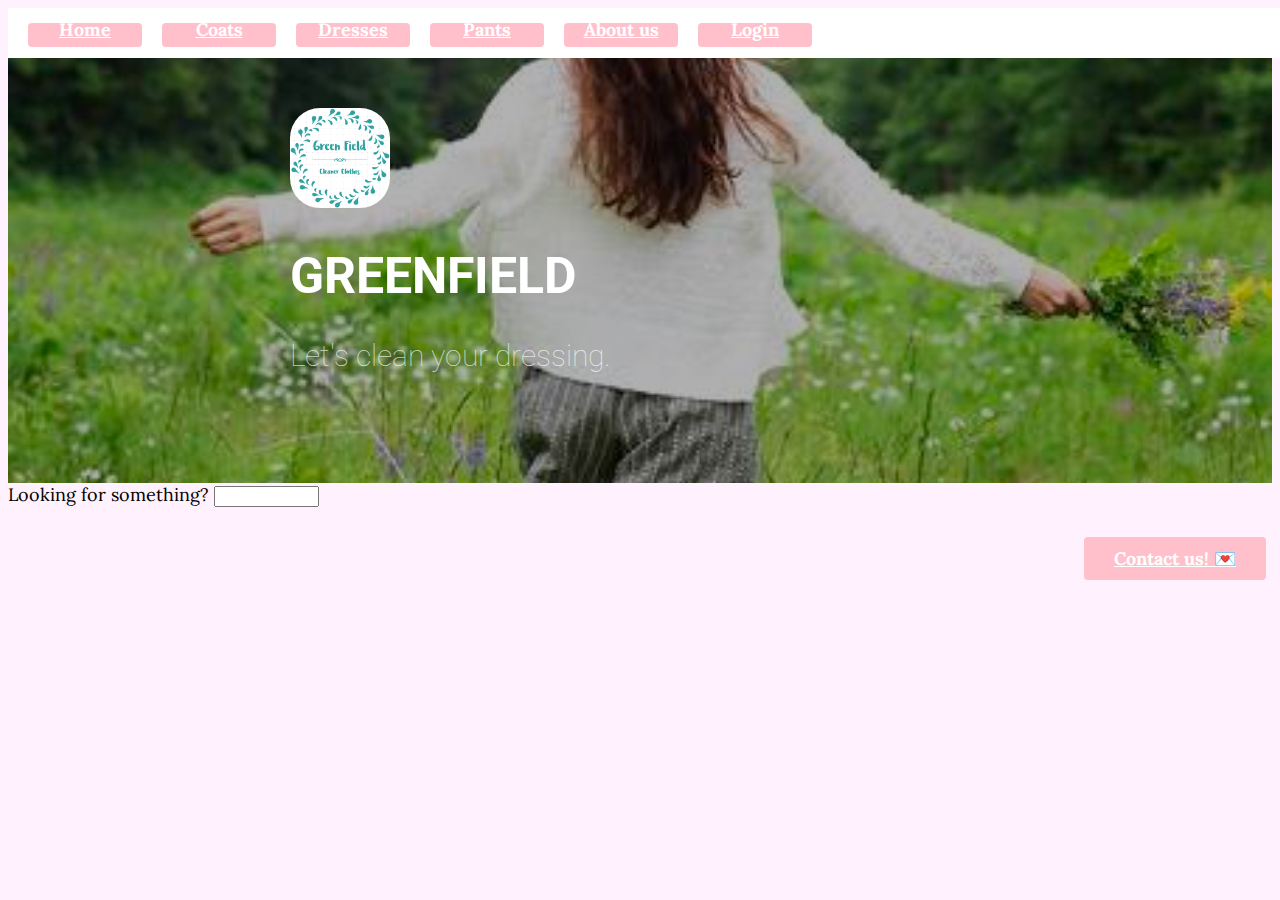
<file: index.html>
<!DOCTYPE html>


<html>

	<head>
		<title>Greenfield</title>
		<meta charset="utf-8">
		<link rel="stylesheet" href="css/style.css">
	</head>
	<body>
		
			<div id="navbar">
				<div id="navbar-right">
					<a href="index.html" class="btn-pink">Home</a>
					<a href="#"class="btn-pink">Coats</a>
					<a href="#"class="btn-pink">Dresses</a>
					<a href="pants.html"class="btn-pink">Pants</a>
					<a href="whoarewe.html" class="btn-pink">About us</a>
					<a href="login.html" class="btn-pink"> Login </a>
				</div>
			</div>
		
			<div class="banner">
			<div class="container">
				<img class="logo" src="images/logo.png" alt="logo">
				<h1>GREENFIELD</h1>
				<h2>Let's clean your dressing.</h2>
				
			</div>
			</div>
		</div>

		
		</div>
			<div>
				<label for="name"> Looking for something? </label>

				<input type="text" 
				id="name" 
				name="name" 
				required
      			 minlength="4" maxlength="8" size="10">
			</div>
			<div>
				<a href="contactus.html"class="btn-index" target="_blank">Contact us! 💌 </a>
			</div>
	</body>
</html>
</file>
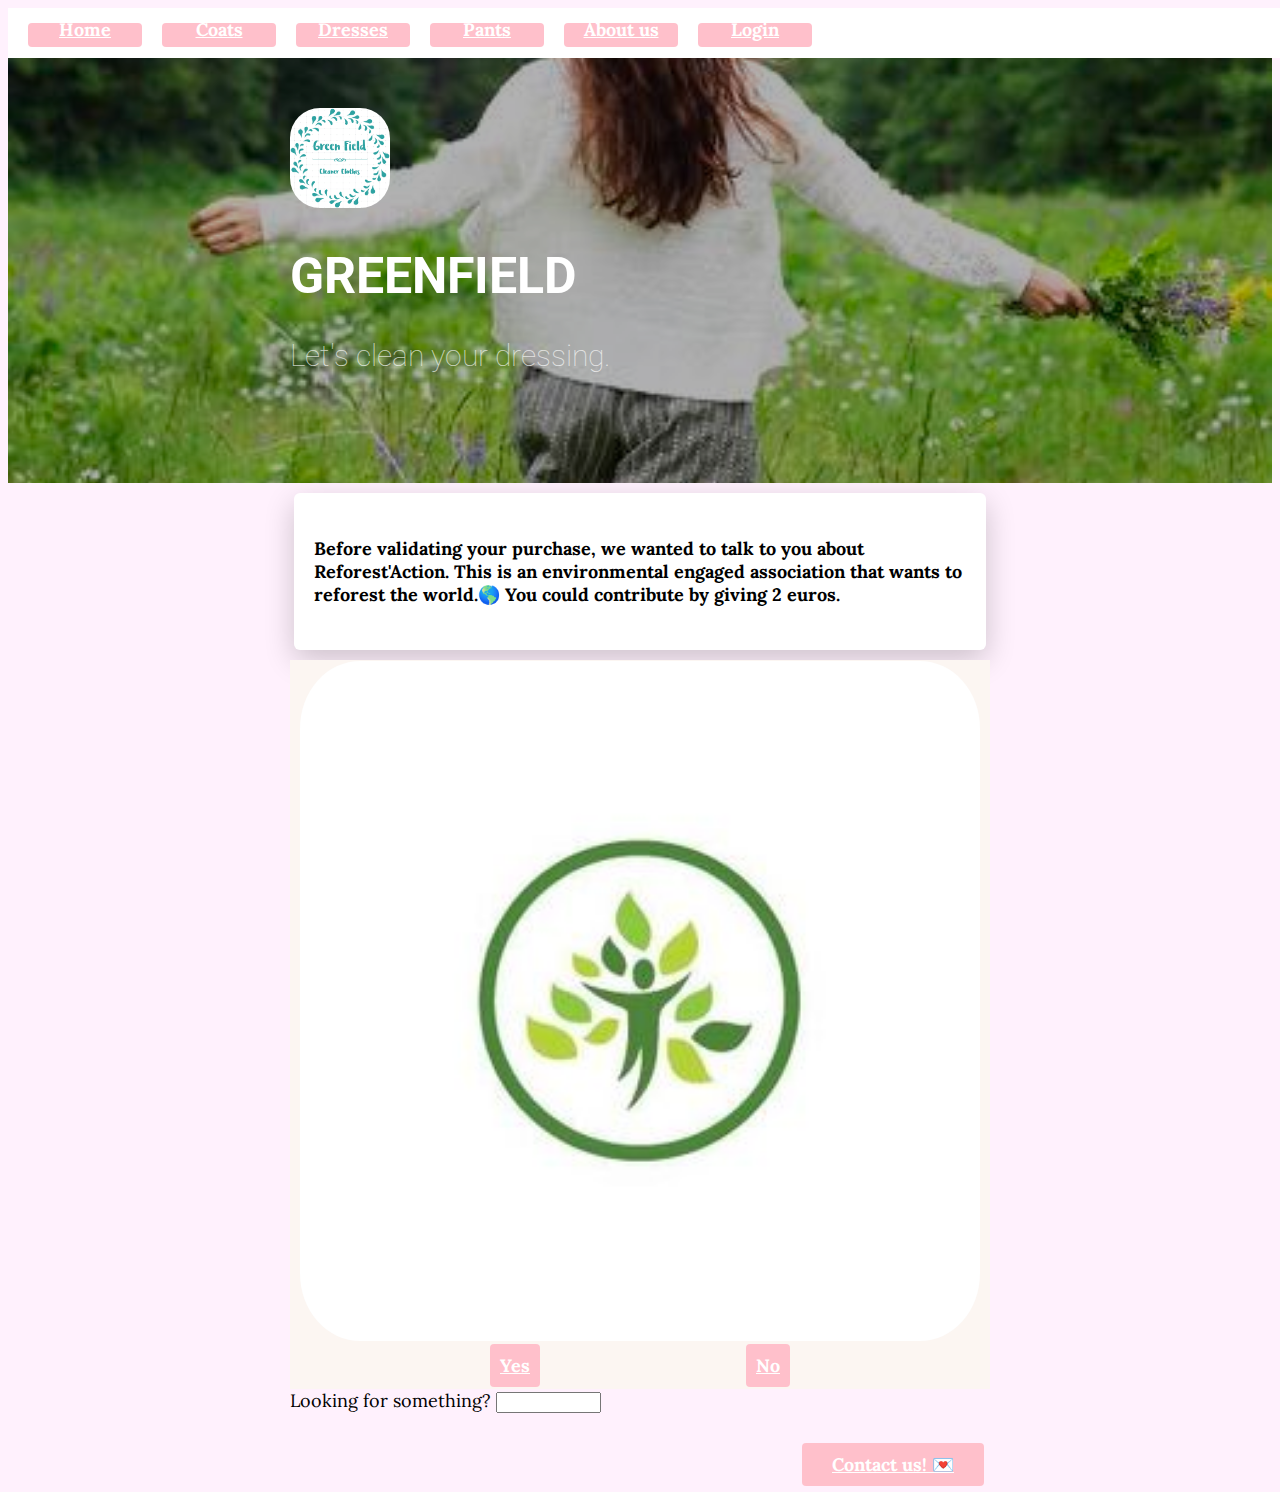
<file: asso.html>
<!DOCTYPE html>


<html>

	<head>
		<title>Greenfield</title>
		<meta charset="utf-8">
		<link rel="stylesheet" href="css/style.css">
	</head>
	<body>
		<div id="navbar">
				<div id="navbar-right">
					<a href="index.html" class="btn-pink">Home</a>
					<a href="#"class="btn-pink">Coats</a>
					<a href="#"class="btn-pink">Dresses</a>
					<a href="pants.html"class="btn-pink">Pants</a>
					<a href="whoarewe.html" class="btn-pink">About us</a>
					<a href="login.html" class="btn-pink"> Login </a>
				</div>
			</div>
		<div class="banner">
			<div class="container">
				<img class="logo" src="images/logo.png" alt="logo">
				<h1>GREENFIELD</h1>
				<h2>Let's clean your dressing.</h2>
				
			</div>
		</div>
		<div class="container"> 
	
			<div class="card">
			
			<h4>
				Before validating your purchase, we wanted to talk to you about Reforest'Action. This is an environmental engaged association that wants to reforest the world.🌎
				You could contribute by giving 2 euros. 
			</h4>
			</div>

			<div class="cards">
				<img class="logo-ra" src="images/ra.jpg" alt="logo RA">
				<a href="login.html" class="btn-ra">Yes</a>
				<a href="login.html" class="btn-ra">No</a>
			</div>


				<label for="name"> Looking for something? </label>

				<input type="text" 
				id="name" 
				name="name" 
				required
      			 minlength="4" maxlength="8" size="10">
			
			<div>
				<a href="contactus.html"class="btn-index" target="_blank">Contact us! 💌 </a>
			</div>
	</body>
</html>
</file>
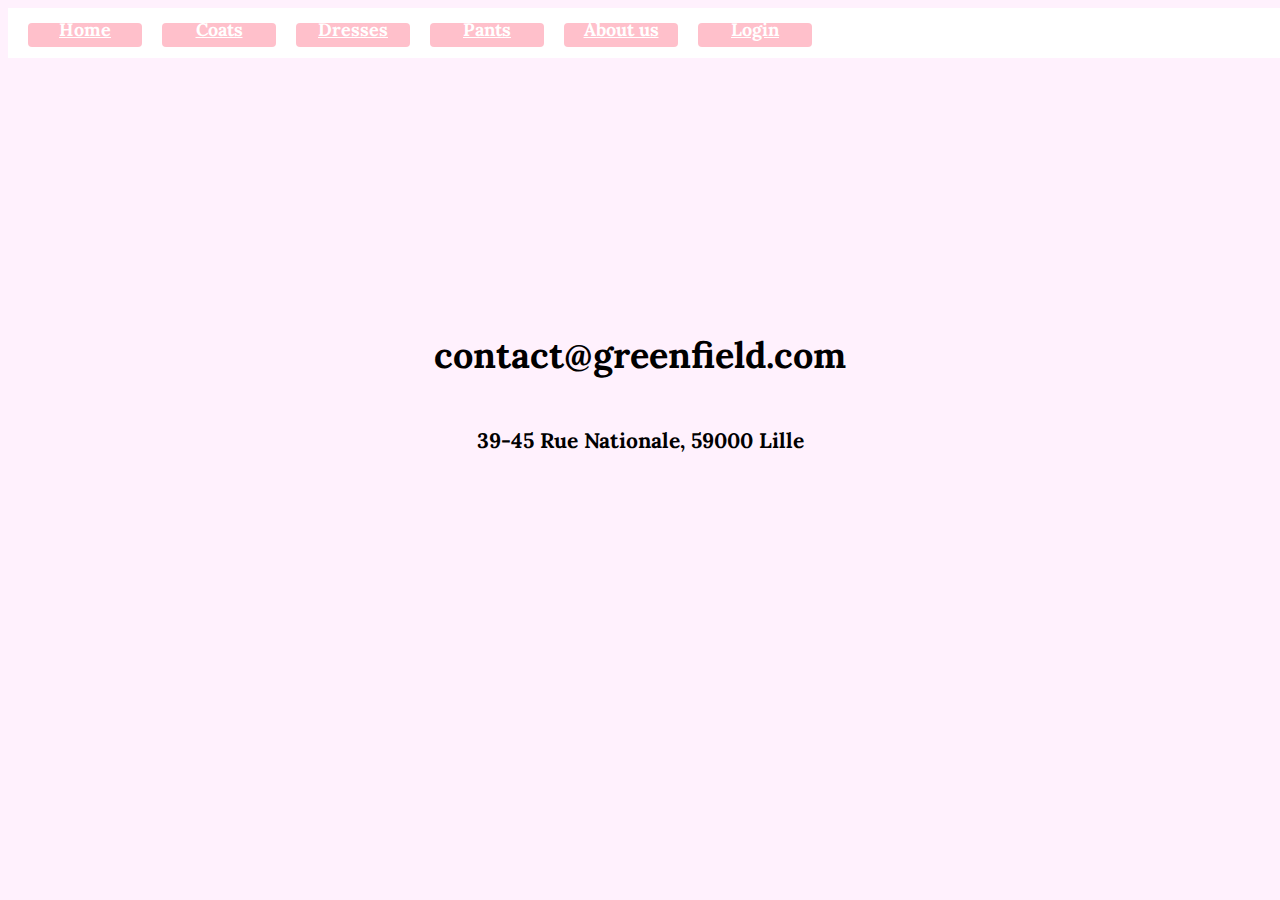
<file: contactus.html>
<!DOCTYPE html>


<html>

	<head>
		<title>Greenfield</title>
		<meta charset="utf-8">
		<link rel="stylesheet" href="css/style.css">
	</head>
	<body>
		<div id="navbar">
				<div id="navbar-right">
					<a href="index.html" class="btn-pink">Home</a>
					<a href="#"class="btn-pink">Coats</a>
					<a href="#"class="btn-pink">Dresses</a>
					<a href="pants.html"class="btn-pink">Pants</a>
					<a href="whoarewe.html" class="btn-pink">About us</a>
					<a href="login.html" class="btn-pink"> Login </a>
				</div>
			</div>
			<div class="contact">	
				<h1>
					contact@greenfield.com
				</h1>
				<h3>
					39-45 Rue Nationale, 59000 Lille
				</h3>	
			</div>
	</body>
</html>
</file>
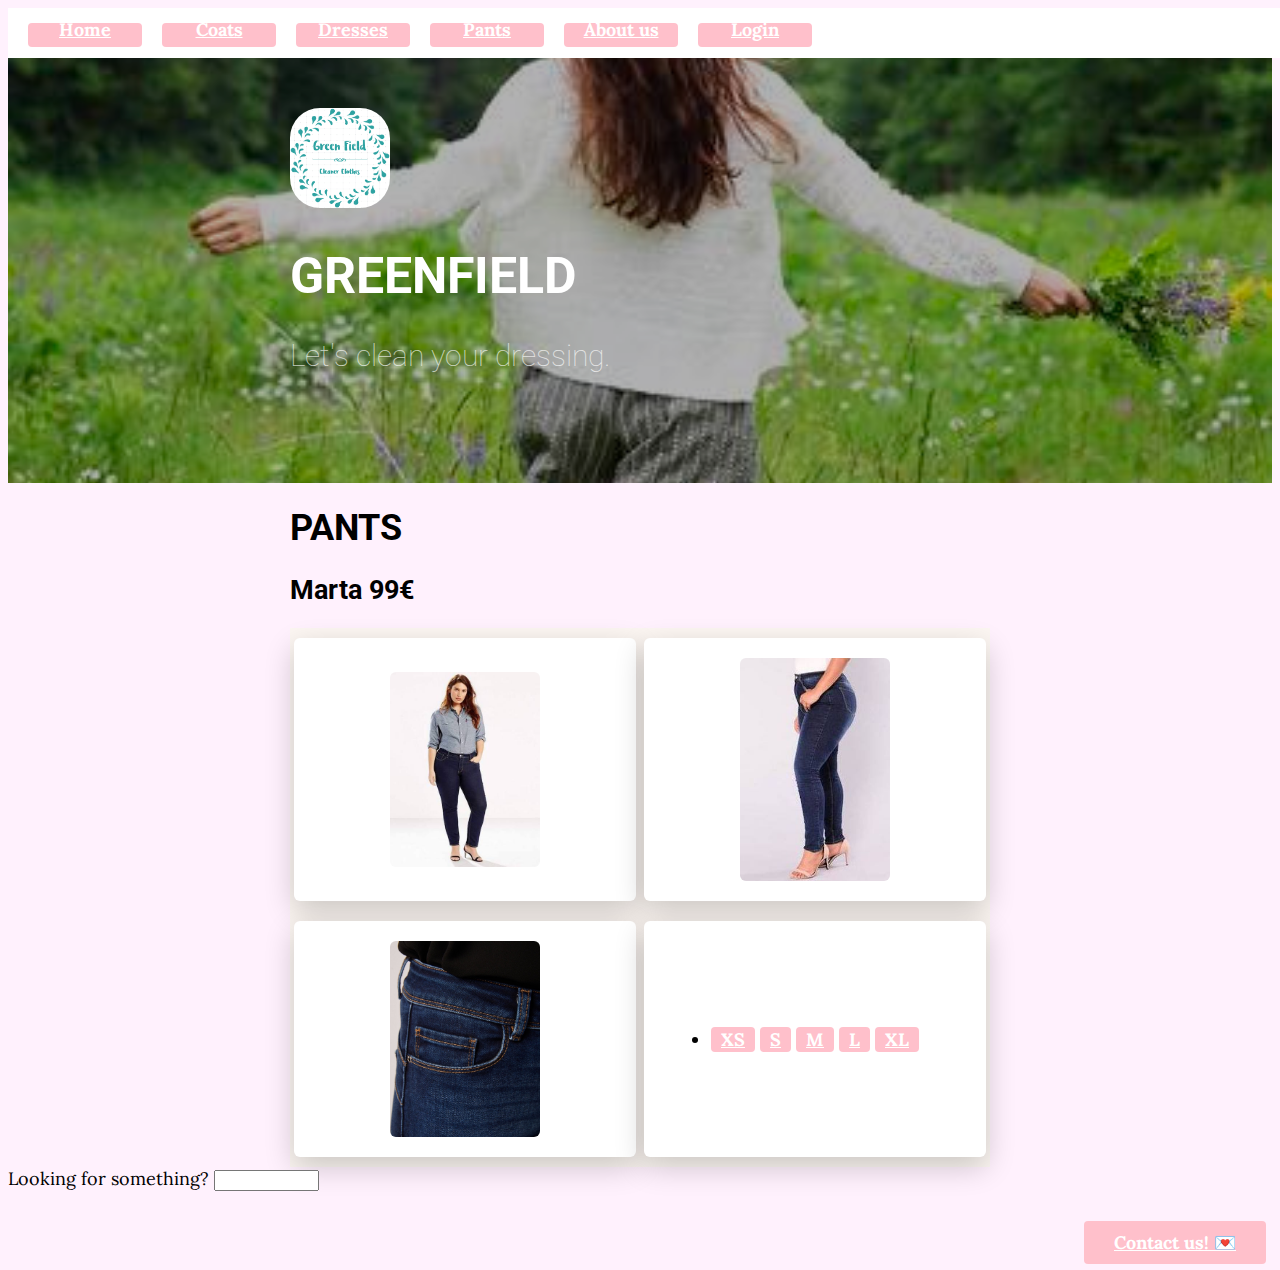
<file: jean.html>
<!DOCTYPE html>


<html>
	<head>
		<title>Greenfield</title>
		<meta charset="utf-8">
		<link rel="stylesheet" href="css/style.css">
	</head>
	<body>
		<div id="navbar">
				<div id="navbar-right">
					<a href="index.html" class="btn-pink">Home</a>
					<a href="#"class="btn-pink">Coats</a>
					<a href="#"class="btn-pink">Dresses</a>
					<a href="pants.html"class="btn-pink">Pants</a>
					<a href="whoarewe.html" class="btn-pink">About us</a>
					<a href="login.html" class="btn-pink"> Login </a>
				</div>
			</div>
	
		
		<div class="banner">
			<div class="container">
				<img class="logo" src="images/logo.png" alt="logo">
				<h1>GREENFIELD</h1>
				<h2>Let's clean your dressing.</h2>
				
			</div>
		</div>

		<div class="container">			
			<h1>
				PANTS
			</h1>
		

			<h2>Marta 99€</h2>
				<div class="cards">
					<div class="card">
						<img src="images/marta.jpg" >
					</div>
					<div class="card">
						<img src="images/jeanback.jpg" >
					</div>
					<div class="card">
						<img src="images/view.jpg" >
					</div>
						
					
						<div class="card">
							
							<li>

								<a href="asso.html" class="btn-size">XS</a>
								<a href="asso.html" class="btn-size">S</a>
								<a href="asso.html" class="btn-size">M</a>
								<a href="asso.html" class="btn-size">L</a>
								<a href="asso.html" class="btn-size">XL</a>
							</li>
						</div>
					</div>
				</div>
		</div>	

		

				<label for="name"> Looking for something? </label>

				<input type="text" 
				id="name" 
				name="name" 
				required
      			 minlength="4" maxlength="8" size="10">
			
			<div>
				<a href="contactus.html"class="btn-index" target="_blank">Contact us! 💌 </a>
			</div>
	</body>
</html>
</file>
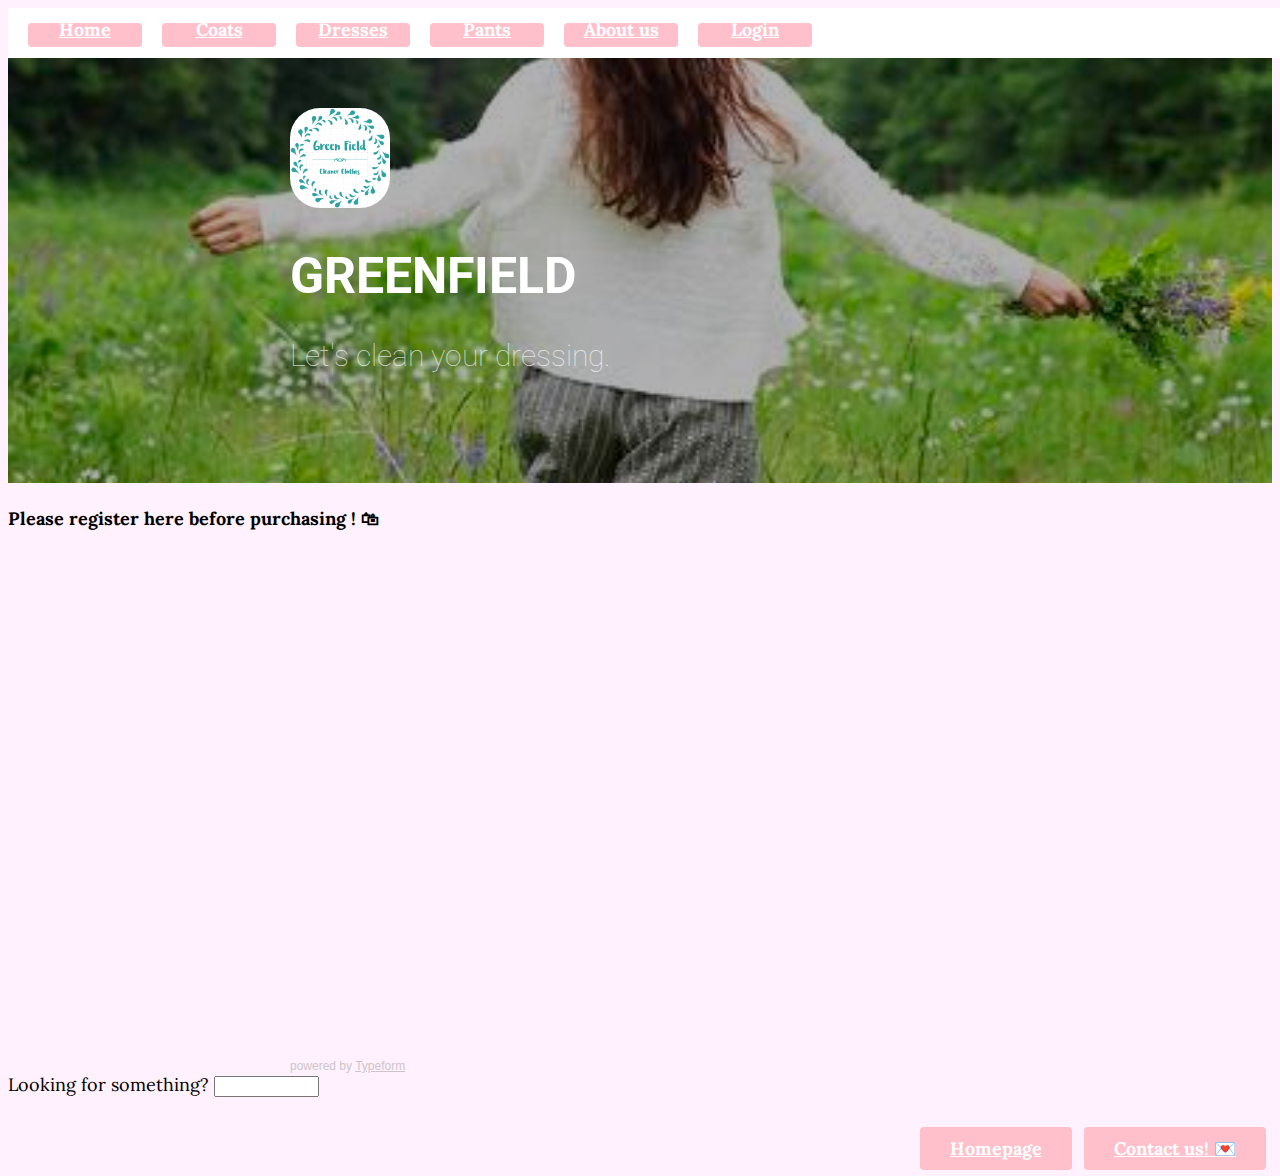
<file: login.html>
<!DOCTYPE html>


<html>

	<head>
		<title>Greenfield</title>
		<meta charset="utf-8">
		<link rel="stylesheet" href="css/style.css">
	</head>
	<body>
		<div id="navbar">
				<div id="navbar-right">
					<a href="index.html" class="btn-pink">Home</a>
					<a href="#"class="btn-pink">Coats</a>
					<a href="#"class="btn-pink">Dresses</a>
					<a href="pants.html"class="btn-pink">Pants</a>
					<a href="whoarewe.html" class="btn-pink">About us</a>
					<a href="login.html" class="btn-pink"> Login </a>
				</div>
			</div>
		
		
		<div class="banner">
			<div class="container">
				<img class="logo" src="images/logo.png" alt="logo">
				<h1>GREENFIELD</h1>
				<h2>Let's clean your dressing.</h2>
				
			</div>
		</div>

		<h4>
			Please register here before purchasing ! 🛍
		</h4>

		<div class="container"> 
			
			<div class="typeform-widget" data-url="https://form.typeform.com/to/oTEYUgqD" style="width: 100%; height: 500px;"></div> <script> (function() { var qs,js,q,s,d=document, gi=d.getElementById, ce=d.createElement, gt=d.getElementsByTagName, id="typef_orm", b="https://embed.typeform.com/"; if(!gi.call(d,id)) { js=ce.call(d,"script"); js.id=id; js.src=b+"embed.js"; q=gt.call(d,"script")[0]; q.parentNode.insertBefore(js,q) } })() </script> <div style="font-family: Sans-Serif;font-size: 12px;color: #999;opacity: 0.5; padding-top: 5px;"> powered by <a href="https://admin.typeform.com/signup?utm_campaign=oTEYUgqD&utm_source=typeform.com-01EP43G7H1XTHWFH50S9V65BB6-free&utm_medium=typeform&utm_content=typeform-embedded-poweredbytypeform&utm_term=EN" style="color: #999" target="_blank">Typeform</a> 
			</div>

		</div>
		
		
				<label for="name"> Looking for something? </label>

				<input type="text" 
				id="name" 
				name="name" 
				required
      			 minlength="4" maxlength="8" size="10">
			<div>
				<a href="contactus.html"class="btn-index" target="_blank">Contact us! 💌 </a>
			</div>
			<div>
				<a href="index.html" class="btn-index" target="_blank"> Homepage </a>
			</div>
	</body>
</html>
</file>
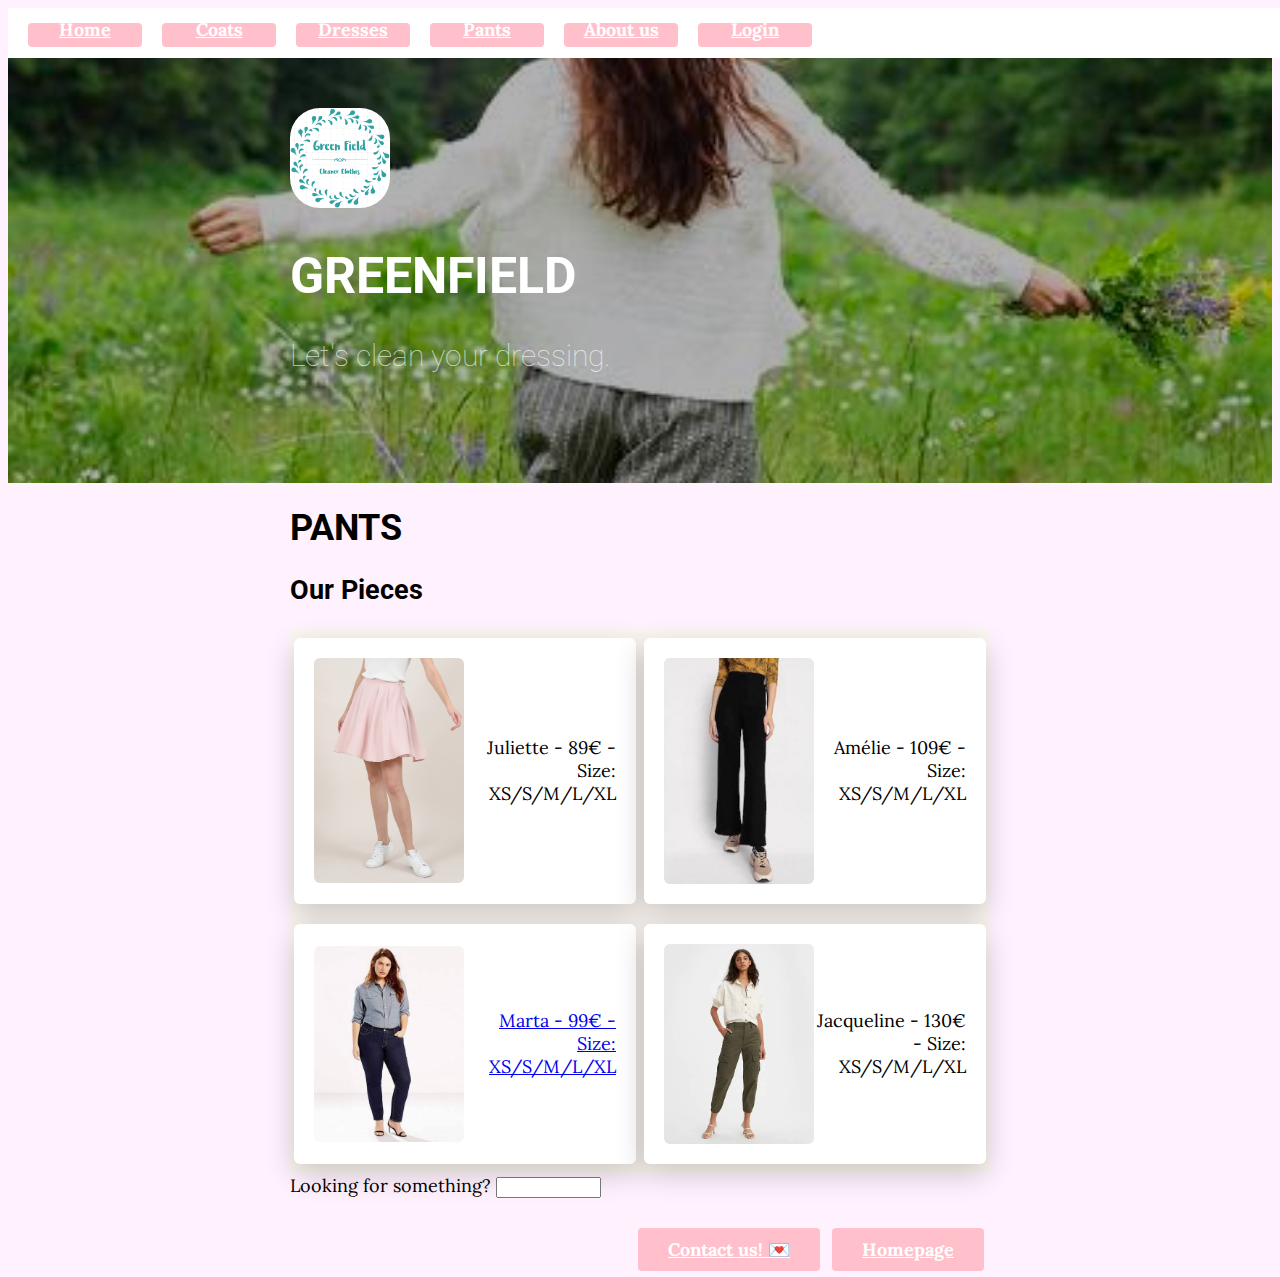
<file: pants.html>
<!DOCTYPE html>


<html>

	<head>
		<title>Greenfield</title>
		<meta charset="utf-8">
		<link rel="stylesheet" href="css/style.css">

	</head>
	<body>
		<div id="navbar">
				<div id="navbar-right">
					<a href="index.html" class="btn-pink">Home</a>
					<a href="#"class="btn-pink">Coats</a>
					<a href="#"class="btn-pink">Dresses</a>
					<a href="pants.html"class="btn-pink">Pants</a>
					<a href="whoarewe.html" class="btn-pink">About us</a>
					<a href="login.html" class="btn-pink"> Login </a>
				</div>
			</div>
	

		<div class="banner">
			<div class="container">
				<img class="logo" src="images/logo.png" alt="logo">
				<h1>GREENFIELD</h1>
				<h2>Let's clean your dressing.</h2>
				

			</div>

		</div>

	<div class="container"> 

			<h1>
				PANTS
			</h1>
		

			<h2>Our Pieces</h2>

			<div class="cards">
				<div class="card">
					<img src="images/juliette.jpg" alt="juliette">
					<p>Juliette - 89€ - Size: XS/S/M/L/XL</p>
				</div>
					
				<div class="card">
					<img src="images/amelie.jpg" alt="amelie">
					<p>Amélie - 109€ - Size: XS/S/M/L/XL</p>
				</div>

				<div class="card">
					<img src="images/marta.jpg" alt="marta">
					<a href="jean.html">Marta - 99€ - Size: XS/S/M/L/XL</a>
				
				</div>

				<div class="card">
					<img src="images/jacqueline.jpg" alt="jacqueline">
					<p>Jacqueline - 130€ - Size: XS/S/M/L/XL</p>
				</div>
			</div>
		<div>
			
		</div>

				<label for="name"> Looking for something? </label>

				<input type="text" 
				id="name" 
				name="name" 
				required
      			 minlength="4" maxlength="8" size="10">
			<div>
			<a href="index.html" class="btn-index" target="_blank"> Homepage </a>
		</div>
			<div>
				<a href="contactus.html"class="btn-index" target="_blank">Contact us! 💌 </a>
			</div>
	</body>
</html>
</file>
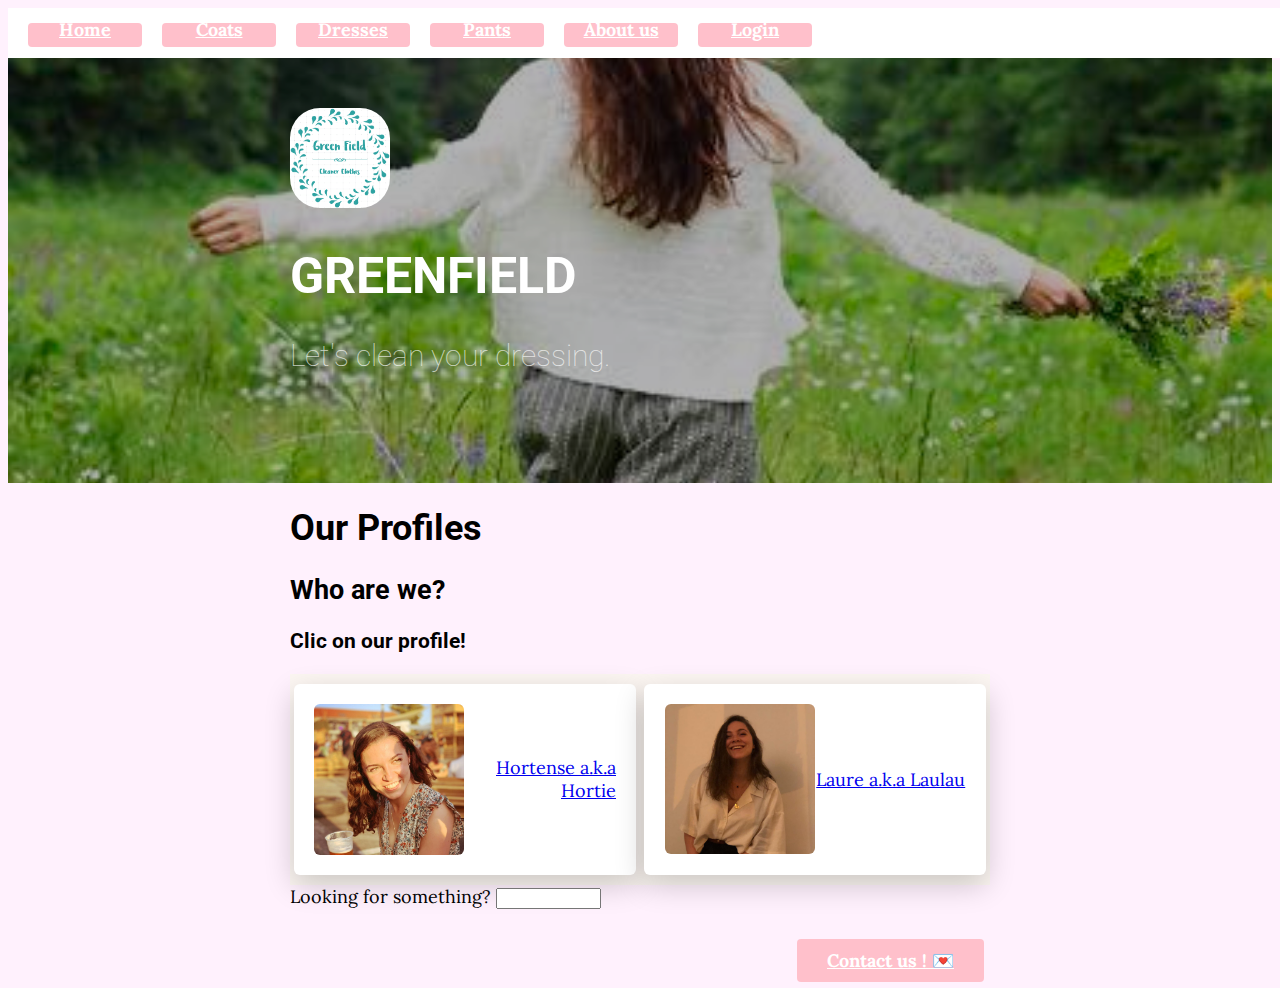
<file: whoarewe.html>
<!DOCTYPE html>

<html>
	<head>
		<title>Greenfield</title>
		<meta charset="utf-8">
		<link rel="stylesheet" href="css/style.css">
	</head>
	<body>
		<div id="navbar">
				<div id="navbar-right">
					<a href="index.html" class="btn-pink">Home</a>
					<a href="#"class="btn-pink">Coats</a>
					<a href="#"class="btn-pink">Dresses</a>
					<a href="pants.html"class="btn-pink">Pants</a>
					<a href="whoarewe.html" class="btn-pink">About us</a>
					<a href="login.html" class="btn-pink"> Login </a>
				</div>
			</div>
		<div class="banner">
			<div class="container">
				<img class="logo" src="images/logo.png" alt="logo">
				<h1>GREENFIELD</h1>
				<h2>Let's clean your dressing.</h2>
				
			</div>
		</div>

		<div class="container">	
		<div>
			<h1>Our Profiles</h1>
			<h2>Who are we?</h2>
			<h3>Clic on our profile!</h3>

			<div class="cards">
				<div class="card">
					<img src="images/hortense.jpg">
					<a href="https://hortense-auges.github.io/my-profile/" target="_blank">Hortense a.k.a Hortie</a>
					
				</div>

				<div class="card">
					<img src="images/laure.jpg">
					<a href="https://laure-fourriere.github.io/my-profile/" target="_blank">Laure a.k.a Laulau</a>
					
				</div>
			</div>
		</div>
		

				<label for="name"> Looking for something? </label>

				<input type="text" 
				id="name" 
				name="name" 
				required
      			 minlength="4" maxlength="8" size="10">
			<div>
				<a href="contactus.html"class="btn-index" target="_blank">Contact us ! 💌 </a>
			</div>
	</body>
</html>
</file>
<file: css/style.css>
/* Hortense */

@import url("https://fonts.googleapis.com/css2?family=Lora:ital@1&family=Roboto:ital,wght@1,300&display=swap");

@import url("components/container.css");
@import url("components/logo.css");
@import url("components/button.css");
@import url("components/banner.css");
@import url("components/cards.css");



body {
	font-family: 'Lora', serif;
	font-size: 18px; 
	background-color: #FFF1FD;
}
h1, h2, h3 {
	font-family: 'Roboto' , sans-serif;
	font-weight: bold;

}
</file>
